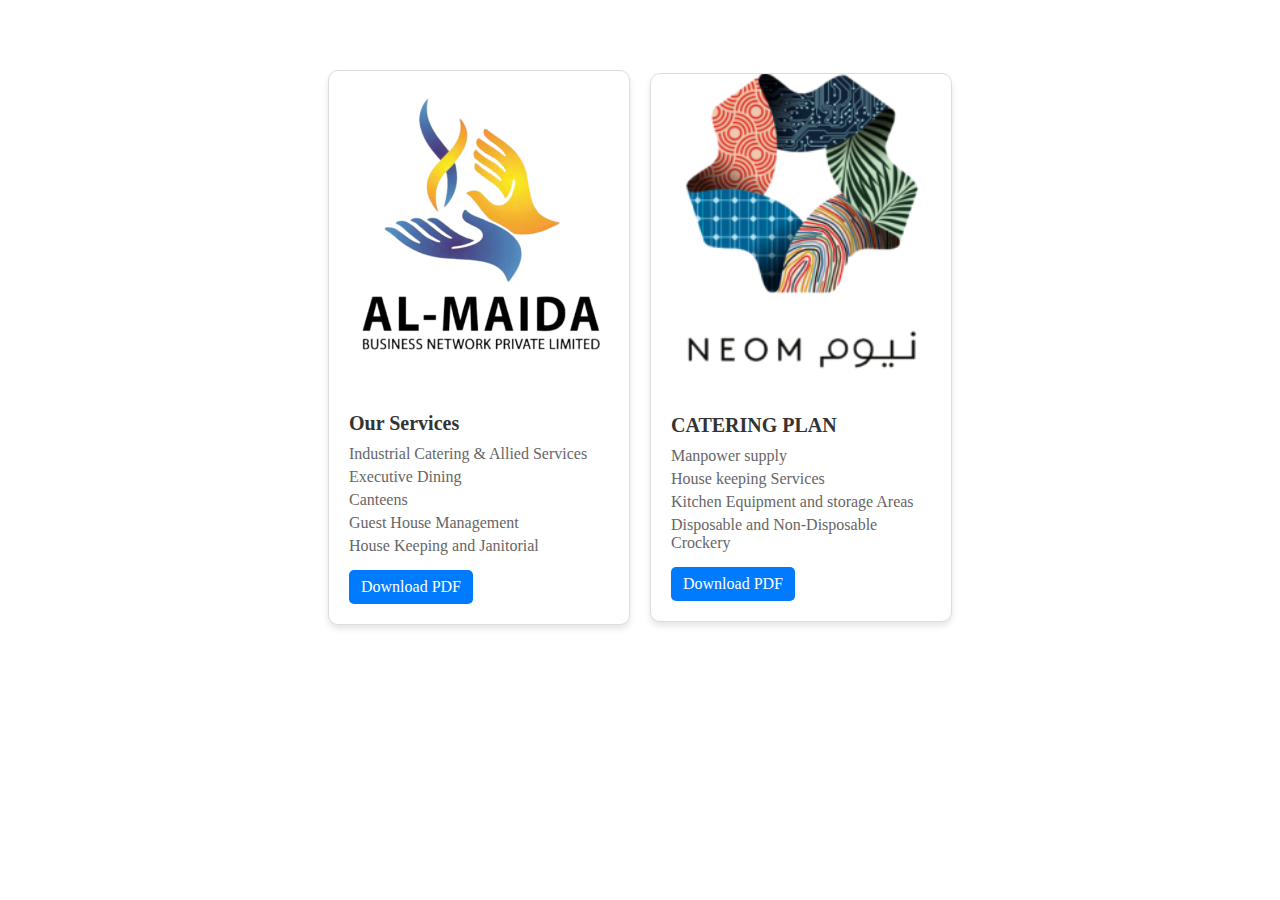
<file: catering.html>
<!DOCTYPE html>
<html lang="en">
<head>
<meta charset="UTF-8">
<meta http-equiv="X-UA-Compatible" content="IE=edge">
<meta name="viewport" content="width=device-width, initial-scale=1.0">
<title>Services</title>
<style>


    .services-container {
        display: flex;
        justify-content: center; /* horizontally center */
        align-items: center; /* vertically center */
        flex-wrap: wrap; /* allow items to wrap */
        margin-top: 50px; /* adjust as needed */
        overflow-x: auto; 
        scroll-snap-type: x mandatory; 
        -webkit-overflow-scrolling: touch; 
        margin-bottom: 20px;
        padding: 20px;
        gap: 20px;
    }
    
    .service-container {
        flex: 0 0 auto; 
        scroll-snap-align: start; 
        border: 1px solid #ddd;
        border-radius: 10px;
        overflow: hidden;
        width: 300px; 
        background-color: #fff; 
        box-shadow: 0 4px 6px rgba(0, 0, 0, 0.1);
        transition: transform 0.3s; 
    }
    
    .service-container:hover {
        transform: translateY(-5px); 
    }
    
    .service-container img {
        width: 100%;
        height: 300px;
        object-fit: cover;
        border-radius: 10px 10px 0 0; 
    }
    
    .service-container div {
        padding: 20px;
    }
    
    .service-container h2 {
        font-size: 20px;
        margin-bottom: 10px;
        color: #333; 
    }
    
    .service-container p {
        margin: 5px 0;
        color: #666; 
    }
    
    .service-container a {
        display: inline-block;
        padding: 8px 12px;
        margin-top: 10px;
        text-decoration: none;
        color: #fff; 
        background-color: #007bff;
        border-radius: 5px; 
        transition: background-color 0.3s;
    }
    
    .service-container a:hover {
        background-color: #0056b3; 
    }
</style>
</head>
<body>

<div class="services-container">
    <div class="service-container">
        <img src="Images2\service1.png" alt="Service 1">
        <div>
            <h2>Our Services</h2>
            <p>Industrial Catering & Allied Services</p>
            <p>Executive Dining</p>
            <p>Canteens</p>
            <p>Guest House Management</p>
            <p>House Keeping and Janitorial</p>
            <a href="service1.pdf" download>Download PDF</a>
        </div>
    </div>

    <div class="service-container">
        <img src="Images2\service2.png" alt="Service 2">
        <div>
            <h2>CATERING PLAN</h2>
            <p>Manpower supply</p>
            <p>House keeping Services</p>
            <p>Kitchen Equipment and storage Areas</p>
            <p>Disposable and Non-Disposable Crockery</p>
            <a href="service2.pdf" download>Download PDF</a>
        </div>
    </div>
</div>

</body>
</html>
</file>
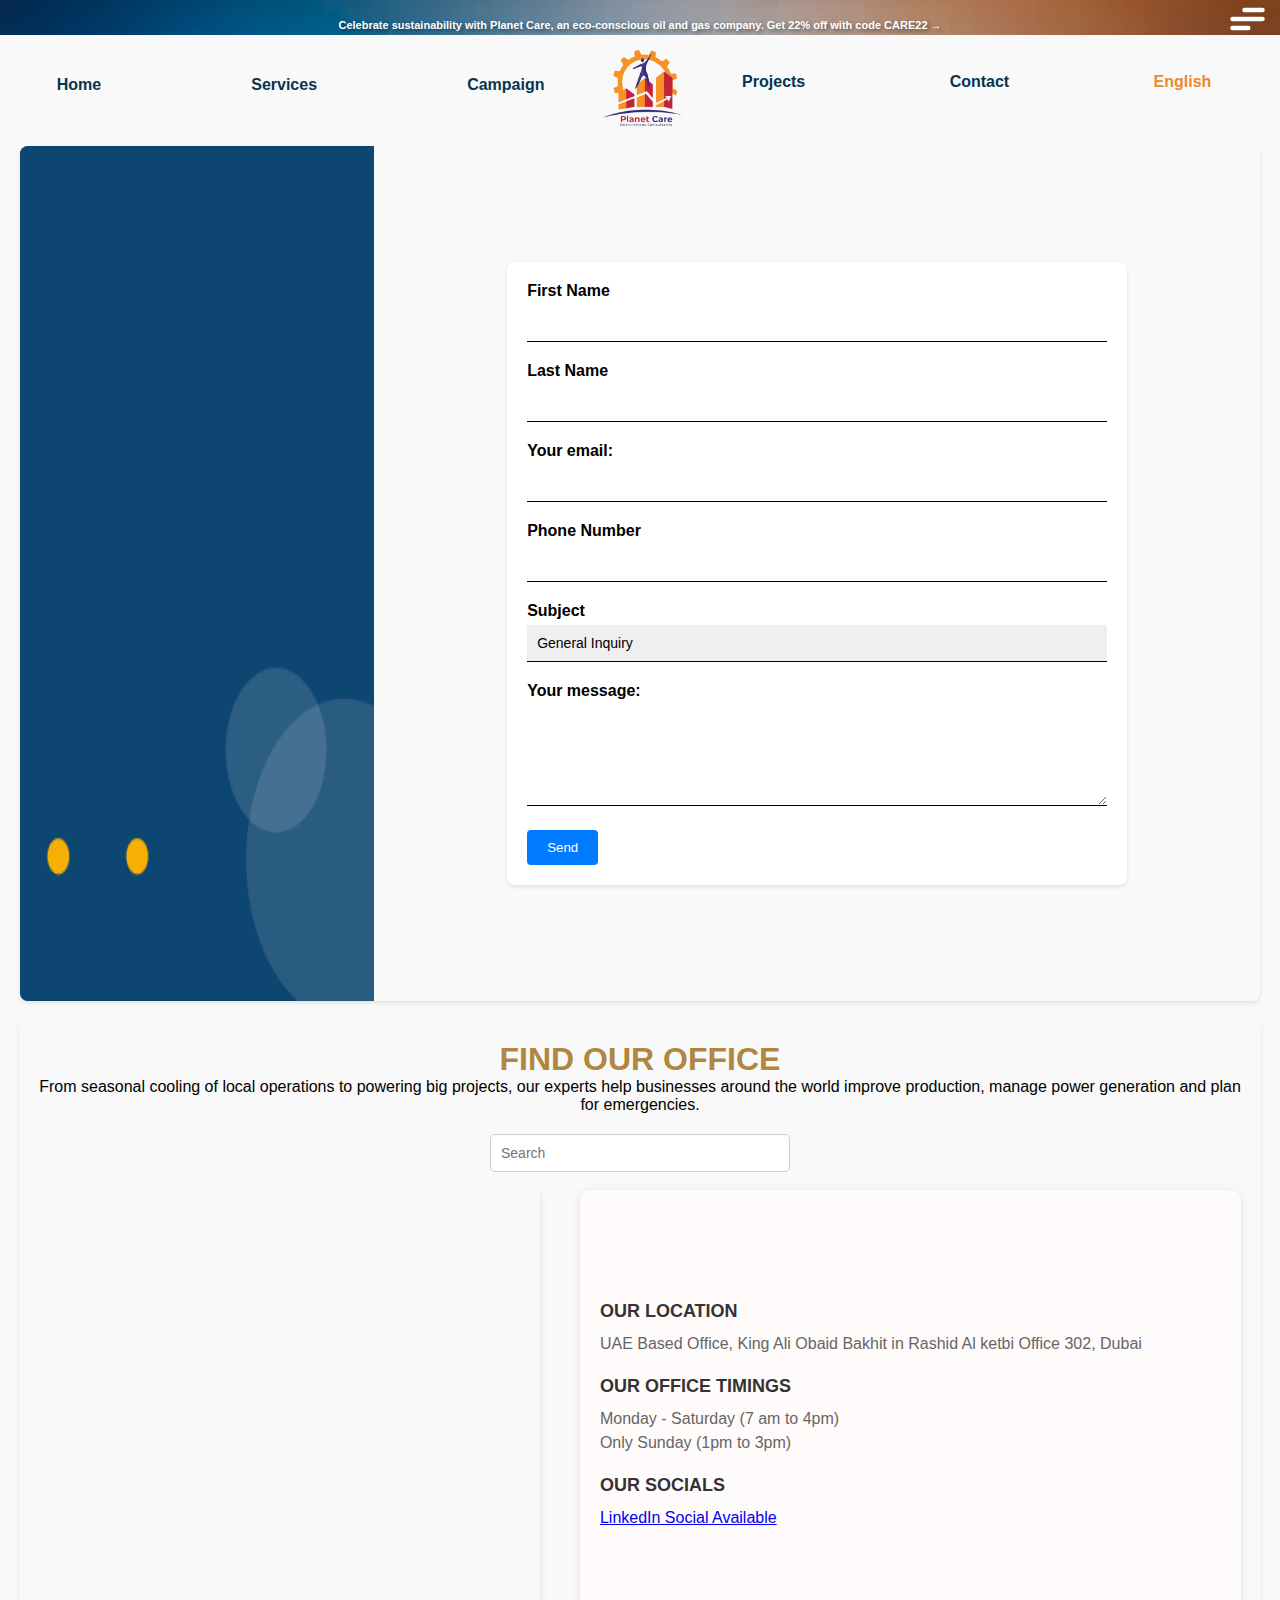
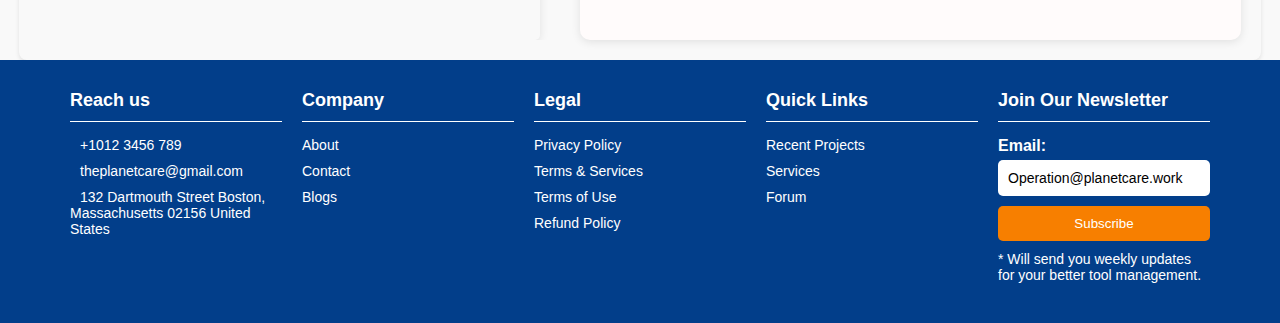
<file: Contact.html>
<!DOCTYPE html>
<html lang="en">
<head>
    <meta charset="UTF-8">
    <meta name="viewport" content="width=device-width, initial-scale=1.0">
    <title>Planet Care</title>
    <link rel="stylesheet" href="extend.css">
    <link rel="stylesheet" href="contact.css">

</head>


<style>
    body {
        font-family: Arial, sans-serif;
        background-color: #f9f9f9;
        margin: 0;
        padding: 0;
    }

    .container {
        display: flex;
        height: 95vh;
        margin: 20px;
        border-radius: 8px;
        overflow: hidden;
        box-shadow: 0 2px 4px rgba(0, 0, 0, 0.1);
    }

    .left-container {
        background-color: #5487ae;
        flex: 0.4;
    }

    .left-container img {
        width: 100%;
        height: 100%;
    }

    .right-container {
        flex: 1;
        display: flex;
        justify-content: center;
        align-items: center;
        background-color: #f9f9f9;
    }

    .contact-form {
        width: 70%;
        padding: 20px;
        background-color: #ffffff;
        border-radius: 8px;
        box-shadow: 0 2px 4px rgba(0, 0, 0, 0.1);
    }

    .form-group {
        margin-bottom: 20px;
    }

    label {
        font-weight: bold;
        display: block;
        margin-bottom: 5px;
    }

    input[type="text"],
    input[type="email"],
    input[type="tel"],
    select,
    textarea {
        width: 100%;
        padding: 10px;
        border: none;
        border-bottom: 1px solid black;
        font-size: 14px;
    }

    select {
        appearance: none;
    }

    .message-box {
        resize: vertical;
    }

    .submit-button {
        background-color: #007bff;
        color: #ffffff;
        border: none;
        border-radius: 4px;
        padding: 10px 20px;
        cursor: pointer;
    }

    .submit-button:hover {
        background-color: #013964;
    }
</style>

</head>
<body>

    <style>
 
        .container-2 {
            max-width:97%;
            margin: 0 auto;
            padding: 20px;
            border-radius: 8px;
            overflow: hidden;
            box-shadow: 0 2px 4px rgba(0, 0, 0, 0.1);
        }

        .container-2 h1{
            color: #b18641;
        }

        h1 {
            text-align: center;
            color: #333;
        }
        .map-info-container {
            display: flex;
            justify-content: space-between;
            align-items: stretch;
            gap: 20px;
        }
        .map-container {
            flex: 1;
            position: relative;
            height: 450px;
            border-radius: 10px;
            overflow: hidden;

        }
        .map-container iframe {
            width: 100%;
            height: 100%;
            border: 0;
            border-radius: 5px;
            box-shadow: 0 2px 10px rgba(0,0,0,0.1);
        }
        .info-box {
            width: 55%;
            background: #fffbfb;
            padding: 20px;
            border-radius: 10px;
            box-shadow: 0 2px 10px rgba(0,0,0,0.1);
            display: flex;
            flex-direction: column;
            justify-content: center;
        }
        
        .info-box h3 {
            margin-top: 0;
            font-size: 18px;
            font-weight: bold;
            color: #333;
            text-transform: uppercase;
            margin-bottom: 10px;
        }
        
        .info-box p {
            margin: 0;
            font-size: 16px;
            color: #666;
            line-height: 1.5;
        }
        
        .info-box p:not(:last-child) {
            margin-bottom: 20px;
        }
        
        .info-box p:last-child {
            color: #007bff;
        }

        .search-container {
            display: flex;
            justify-content: center;
            margin-top: 20px;
        }
        .search-container input {
            width: 300px;
            padding: 10px;
            border: 1px solid #ccc;
            border-radius: 5px;
        }
    </style>

    <div class="banner">
        <img src="Images/Rectangle 397.png" alt="Banner Image">
        <div class="banner-text">
            Celebrate sustainability with Planet Care, an eco-conscious oil and gas company. Get 22% off with code CARE22 →
        </div>
    </div>

    <nav>
        <div class="navbar-left">
            <ul class="nav-links">
                <li><a href="index.html">Home</a></li>
                <li><a href="Services.html">Services</a></li>
                <li><a href="Campaign.html">Campaign</a></li>
            </ul>
        </div>
        <div class="logo">
            <img src="Images/Logo.png" alt="Logo image">
        </div>
        <div class="navbar-right">
            <ul class="nav-links">
                <li><a href="Projects.html">Projects</a></li>
                <li><a href="Contact.html">Contact</a></li>
                <li class="english"><a href="#">English</a></li>
            </ul>
        </div>
    </nav>

    <label class="hamburger">
        <input type="checkbox">
        <svg viewBox="0 0 32 32">
            <path class="line line-top-bottom" d="M27 10 13 10C10.8 10 9 8.2 9 6 9 3.5 10.8 2 13 2 15.2 2 17 3.8 17 6L17 26C17 28.2 18.8 30 21 30 23.2 30 25 28.2 25 26 25 23.8 23.2 22 21 22L7 22"></path>
            <path class="line" d="M7 16 27 16"></path>
        </svg>
        <nav class="menu">
            <ul>
                <li><a href="#">Home</a></li>
                <li><a href="#">Services</a></li>
                <li><a href="#">Campaign</a></li>
                <li><a href="#">Projects</a></li>
                <li><a href="#">Contact</a></li>
                <li><a href="#">English</a></li>
            </ul>
        </nav>
    </label>  

<div class="container">
    <div class="left-container">
        <img src="Images/contact-banner.png" alt="banner-post">
    </div>
    
    <div class="right-container">
        <div class="contact-form">
            <form action="https://formspree.io/f/xeqybarb" method="POST">
                <div class="form-group">
                    <label for="first-name">First Name</label>
                    <input type="text" id="first-name" name="first_name" required>
                </div>
                <div class="form-group">
                    <label for="last-name">Last Name</label>
                    <input type="text" id="last-name" name="last_name" required>
                </div>
                <div class="form-group">
                    <label for="email">Your email:</label>
                    <input type="email" id="email" name="email" required>
                </div>
                <div class="form-group">
                    <label for="phone">Phone Number</label>
                    <input type="tel" id="phone" name="phone" required>
                </div>
                <div class="form-group">
                    <label for="subject">Subject</label>
                    <select id="subject" name="subject">
                        <option value="General Inquiry">General Inquiry</option>
                        <option value="Support">Support</option>
                        <option value="Feedback">Feedback</option>
                    </select>
                </div>
                <div class="form-group">
                    <label for="message">Your message:</label>
                    <textarea id="message" name="message" class="message-box" rows="5"></textarea>
                </div>
                <button type="submit" class="submit-button">Send</button>
            </form>
        </div>
    </div>
</div>
</div>
</div>

<div class="container-2">
    <h1>FIND OUR OFFICE</h1>
    <p style="text-align: center;">From seasonal cooling of local operations to powering big projects, our experts help businesses around the world improve production, manage power generation and plan for emergencies.</p>
    <div class="search-container">
        <input type="text" placeholder="Search">
    </div>
    <br>
    <div class="map-info-container">
        <div class="map-container">
            <iframe src="https://www.google.com/maps/embed?pb=!1m18!1m12!1m3!1d3609.313235755858!2d55.31685331500699!3d25.27686298387085!2m3!1f0!2f0!3f0!3m2!1i1024!2i768!4f13.1!3m3!1m2!1s0x3e5f595faeee3e95%3A0x3ca8ff5267602d2!2sKing%20Ali%20Obaid%20Bakhit%20in%20Rashid%20Al%20ketbi!5e0!3m2!1sen!2sae!4v1653893736807!5m2!1sen!2sae" allowfullscreen="" loading="lazy"></iframe>
        </div>
    <div class="info-box">
        <h3>OUR LOCATION</h3>
        <p>UAE Based Office, King Ali Obaid Bakhit in Rashid Al ketbi Office 302, Dubai</p>
        <h3>OUR OFFICE TIMINGS</h3>
        <p>Monday - Saturday (7 am to 4pm)<br>Only Sunday (1pm to 3pm)</p>
       <h3>OUR SOCIALS</h3>
      <p> <a href="https://www.linkedin.com/company/planet-care/?originalSubdomain=ae">LinkedIn Social Available </a> </p>
   </div>
    </div>
</div>

</section>

      <!-- Footer -->
      <footer>
        <div class="footer-container">
            <div class="footer-section">
                <h3>Reach us</h3>
                <p><i class="fas fa-phone"></i> +1012 3456 789</p>
                <p><i class="fas fa-envelope"></i> theplanetcare@gmail.com</p>
                <p><i class="fas fa-map-marker-alt"></i> 132 Dartmouth Street Boston, Massachusetts 02156 United States</p>
            </div>
            <div class="footer-section">
                <h3>Company</h3>
                <p>About</p>
                <p>Contact</p>
                <p>Blogs</p>
            </div>
            <div class="footer-section">
                <h3>Legal</h3>
                <p>Privacy Policy</p>
                <p>Terms & Services</p>
                <p>Terms of Use</p>
                <p>Refund Policy</p>
            </div>
            <div class="footer-section">
                <h3>Quick Links</h3>
                <p>Recent Projects</p>
                <p>Services</p>
                <p>Forum</p>
            </div>
            
            <div class="footer-section newsletter">
                <h3>Join Our Newsletter</h3>
                <form action="https://formspree.io/f/xkndljpg" method="POST">
                    <label for="email">Email:</label>
                    <input type="email" id="email" name="email" value="Operation@planetcare.work" required>
                    <button type="submit">Subscribe</button>
                </form>
                <p>* Will send you weekly updates for your better tool management.</p>
            </div>
            
            
            
        </div>
    </footer>



</body>
</html>
</file>
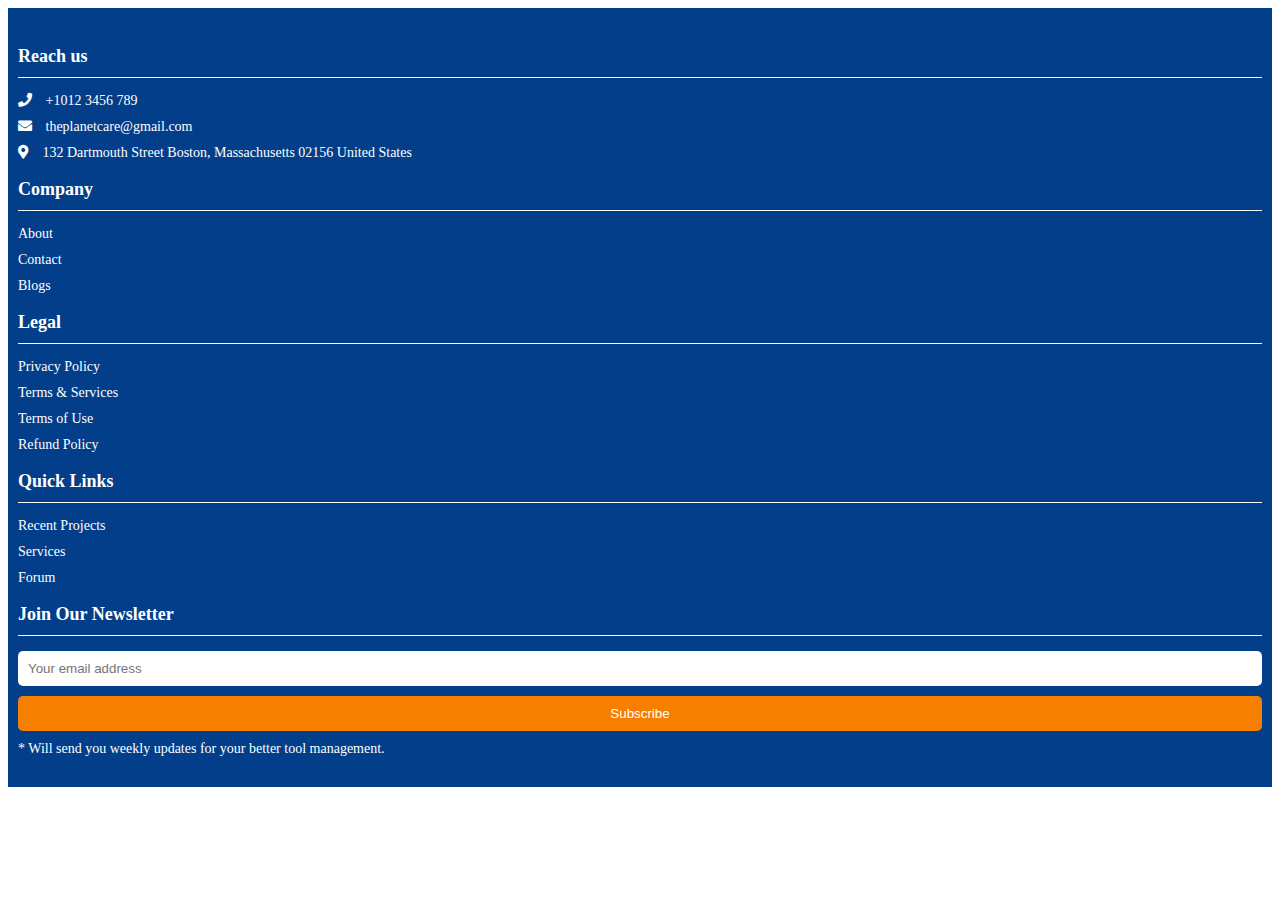
<file: footer.html>
<!DOCTYPE html>
<html lang="en">
<head>
    <meta charset="UTF-8">
    <meta name="viewport" content="width=device-width, initial-scale=1.0">
    <title>Planet care</title>
    <link rel="stylesheet" href="https://cdnjs.cloudflare.com/ajax/libs/font-awesome/5.15.3/css/all.min.css">
    <link rel="stylesheet" href="extend.css">
</head>
<body>

    <style>
        
        
    </style>

        <!-- Footer -->
        <footer>
            <div class="container">
                <div class="footer-section">
                    <h3>Reach us</h3>
                    <p><i class="fas fa-phone"></i> +1012 3456 789</p>
                    <p><i class="fas fa-envelope"></i> theplanetcare@gmail.com</p>
                    <p><i class="fas fa-map-marker-alt"></i> 132 Dartmouth Street Boston, Massachusetts 02156 United States</p>
                </div>
                <div class="footer-section">
                    <h3>Company</h3>
                    <p>About</p>
                    <p>Contact</p>
                    <p>Blogs</p>
                </div>
                <div class="footer-section">
                    <h3>Legal</h3>
                    <p>Privacy Policy</p>
                    <p>Terms & Services</p>
                    <p>Terms of Use</p>
                    <p>Refund Policy</p>
                </div>
                <div class="footer-section">
                    <h3>Quick Links</h3>
                    <p>Recent Projects</p>
                    <p>Services</p>
                    <p>Forum</p>
                </div>
                <div class="footer-section newsletter">
                    <h3>Join Our Newsletter</h3>
                    <form>
                        <input type="email" placeholder="Your email address" required>
                        <button type="submit">Subscribe</button>
                    </form>
                    <p>* Will send you weekly updates for your better tool management.</p>
                </div>
            </div>
        </footer>
    </body>
    </html>
    
</body>
</html>
</file>
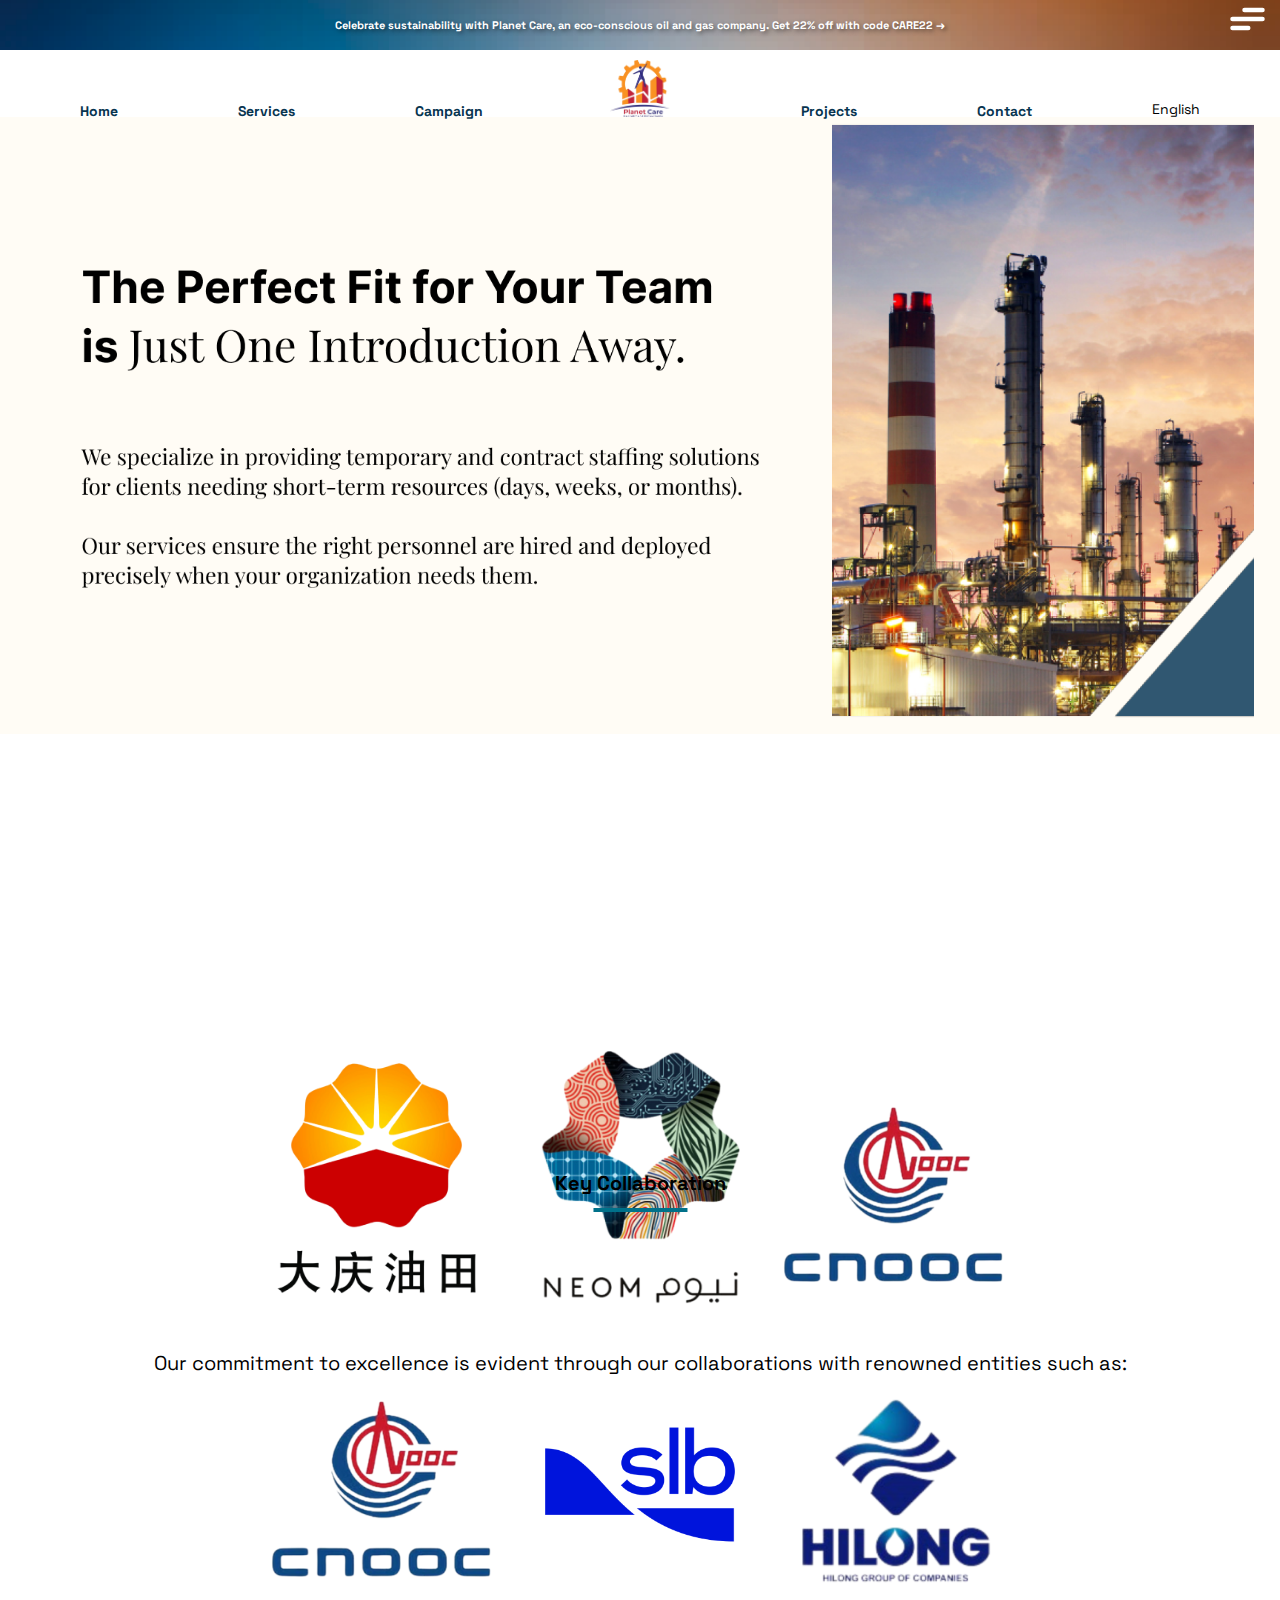
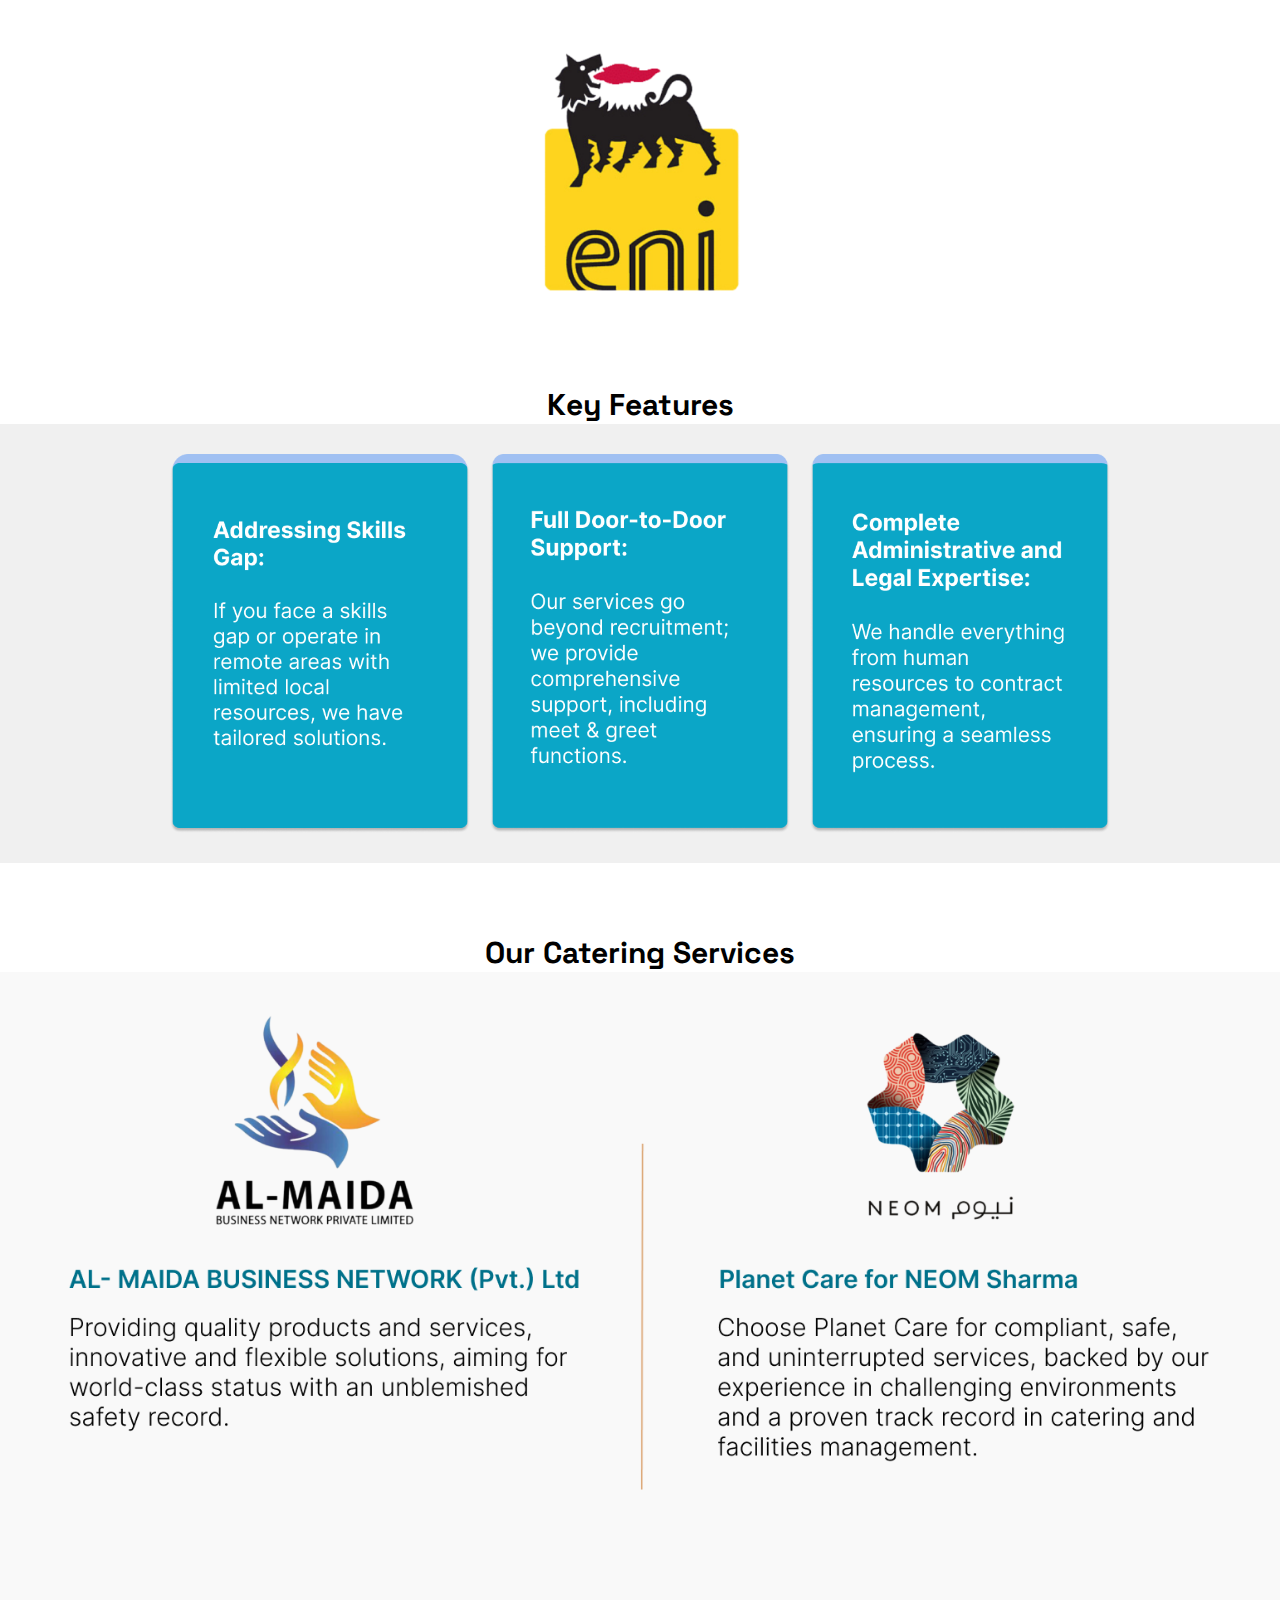
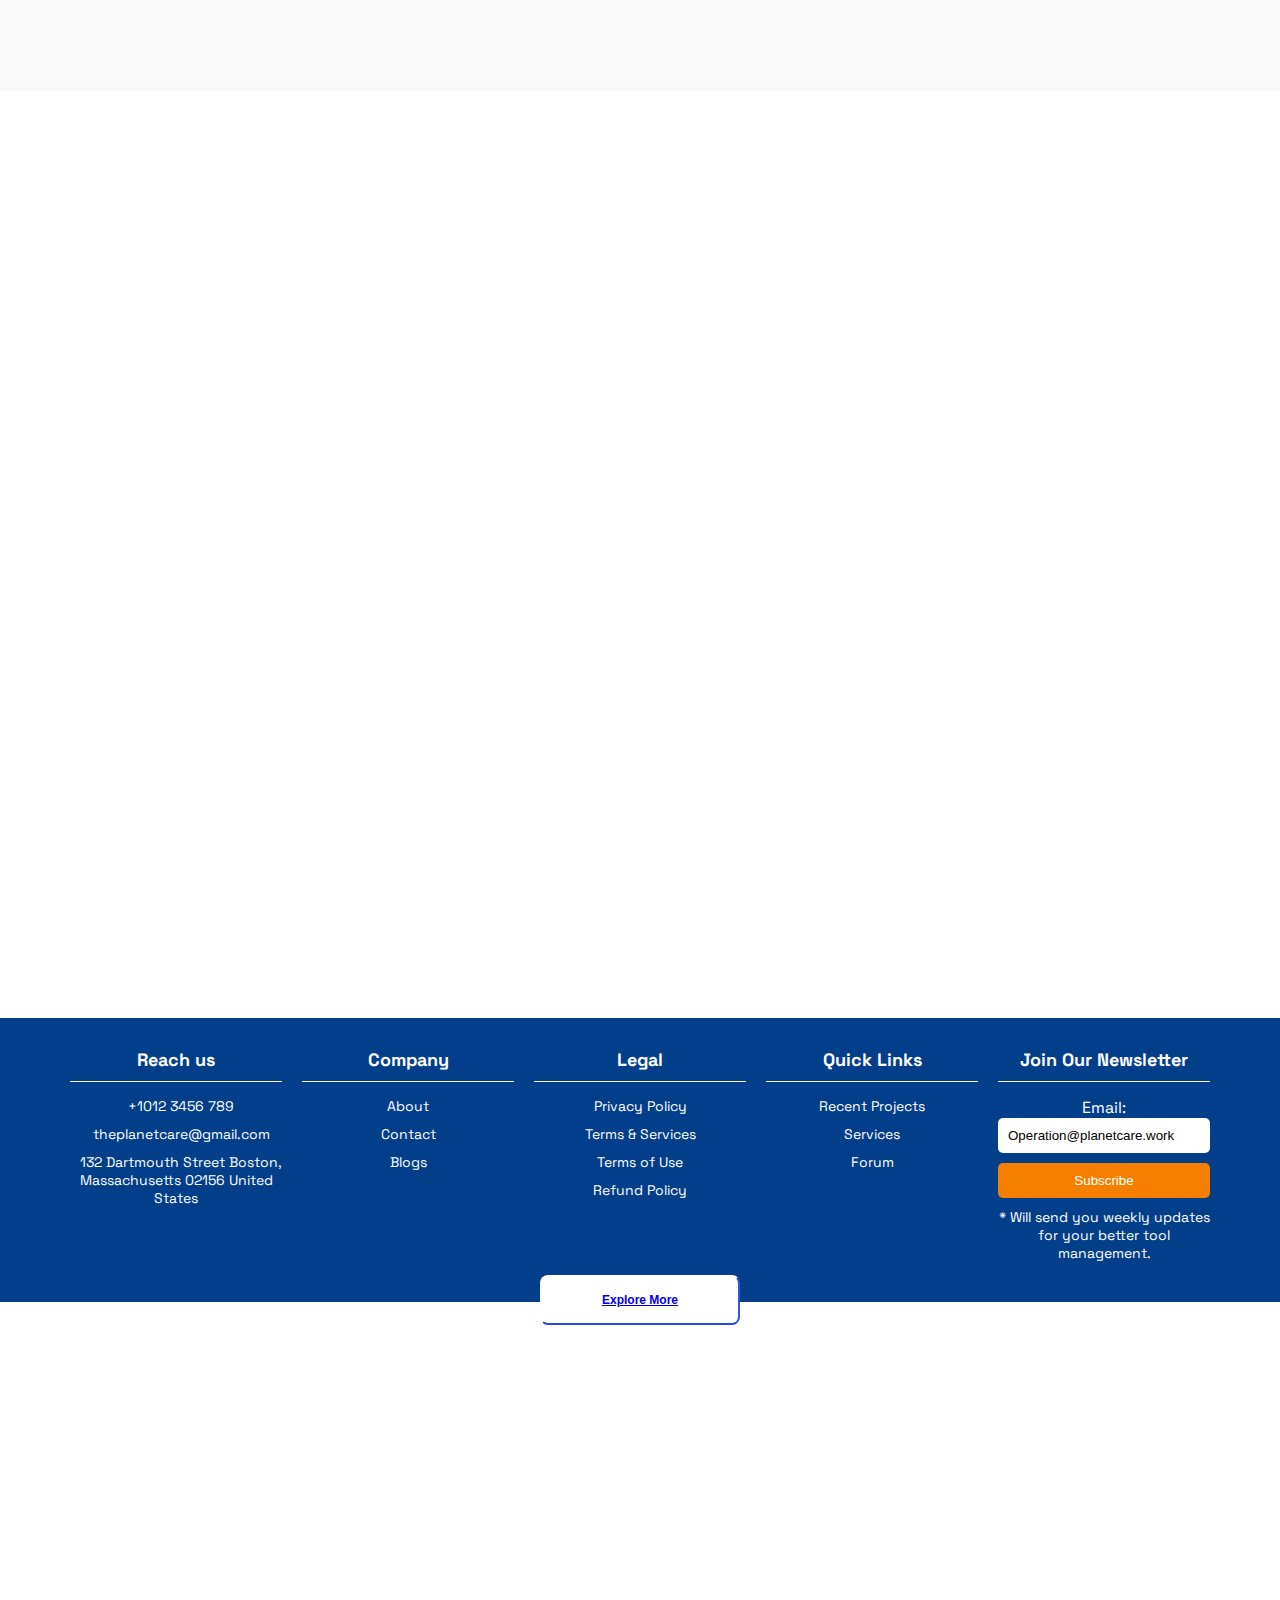
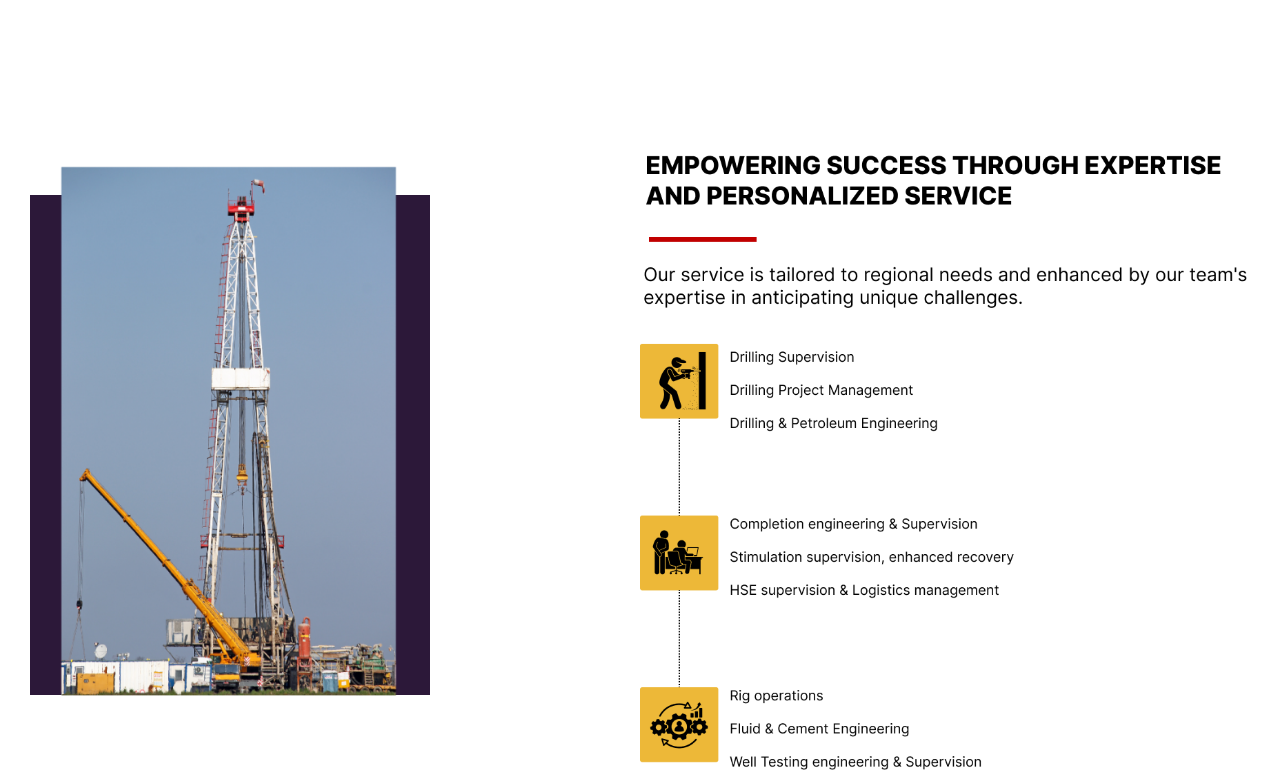
<file: Services.html>
<!DOCTYPE html>
<html lang="en">
<head>
    <meta charset="UTF-8">
    <meta name="viewport" content="width=device-width, initial-scale=1.0">
    <title>Document</title>
    <link rel="stylesheet" href="Services.css">
    <link rel="stylesheet" href="extend.css">
</head>
<body>
    <style>
        /* Language style */

        .nav-links li:not(.language) a {
            color: #07344f;
        }
        
        .nav-links .language a {
            color: rgb(235, 136, 49); 
        }
        
        
        .nav-links li:not(.language) a:hover {
            color: rgb(235, 136, 49);
        }
        
        .language {
          position: relative;
          display: inline-block;
          cursor: pointer;
        }
        
        .language ul {
          display: none;
          position: absolute;
          top: 0%;
          left: 10%; 
          transform: translateX(-50%);
          padding: 0;
          margin: 0;
          list-style: none;
        }
        
        .language:hover ul {
          display: block;
        }
        
        .language ul li {
          padding: 2px;
        }
        
        .language ul li a {
          text-decoration: none;
          color: #333;
        }



    </style>
    <div class="banner">
        <img src="Images/Rectangle 397.png" alt="Banner Image">
        <div class="banner-text">
            Celebrate sustainability with Planet Care, an eco-conscious oil and gas company. Get 22% off with code CARE22 →
        </div>
    </div>

    <nav>
        <div class="navbar-left">
            <ul class="nav-links">
                <li><a href="index.html">Home</a></li>
                <li><a href="Services.html">Services</a></li>
                <li><a href="Campaign.html">Campaign</a></li>
            </ul>
        </div>
        <div class="logo">
            <img src="Images/Logo.png" alt="Logo image">
        </div>
        <div class="navbar-right">
            <ul class="nav-links">
                <li><a href="Projects.html">Projects</a></li>
                <li><a href="Contact.html">Contact</a></li>
                <li class="language">English
                    <ul>
                        <li><a href="#">Arabic</a></li>
                        <li><a href="#">Chinese</a></li>
                    </ul>
                </li> 
            </ul>
        </div>
    </nav>

    <label class="hamburger">
        <input type="checkbox">
        <svg viewBox="0 0 32 32">
            <path class="line line-top-bottom" d="M27 10 13 10C10.8 10 9 8.2 9 6 9 3.5 10.8 2 13 2 15.2 2 17 3.8 17 6L17 26C17 28.2 18.8 30 21 30 23.2 30 25 28.2 25 26 25 23.8 23.2 22 21 22L7 22"></path>
            <path class="line" d="M7 16 27 16"></path>
        </svg>
        <nav class="menu">
            <ul>
                <li><a href="#">Home</a></li>
                <li><a href="#">Services</a></li>
                <li><a href="#">Campaign</a></li>
                <li><a href="#">Projects</a></li>
                <li><a href="#">Contact</a></li>
                <li><a href="#">English</a></li>
            </ul>
        </nav>
    </label>  


<section class="service">
    <div class="services">
        <img src="Images/services.png" width="100%" alt=""> 
        <img src="Images/cic (14) 1.png" class="image" width="33%" alt="">
    </div>
</section>

<section class="key">
    <h2 class="collaboration">Key Collaboration</h2>
    <p class="paragraph">Our commitment to excellence is evident through our collaborations with renowned entities such as:</p>

    <div class="keys">
        <img src="Images/cic (16) 1.png" width="100%" alt="">
        <img src="Images/cic (18) 1.png" width="100%" alt="">
        <img src="Images/cic (19) 1.png" width="100%" alt="">
    </div>
    
    
    <div class="keys1">
        <img src="Images/cic (19) 1.png" width="100%" alt="">
        <img src="Images/image 5.png" width="100%" alt="">
        <img src="Images/cic (20) 1.png" width="100%" alt="">
    </div>

    <img src="Images/cic (21) 1.png" width="100%" class="keys2" alt="">
</section>

<div class="heading1">
    <h2 class="features">Key Features</h2>
    </div>

<section class="cards">
    <img src="Images/Group 1000001796.png" class="card1" alt="">
    <img src="Images/Group 1000001804 (1).png" class="card2" alt="">
    <img src="Images/Group 1000001797.png" class="card3" alt="">
</section>

<h2 class="caterings">Our Catering Services</h2>
<section class="catering">
    <img src="Images/Group 1000001806 (2).png" width="100%" alt="">
    <button class="btn"><a href="Projects.html">Explore More</a></button>
</section>

<div class="image1"></div>

<div class="success">
    <div>
        <img src="Images/Group 1000001807 (1).png" class="image2" alt="">
    </div>
<div>
    <img src="Images/cic (27) 1.png" class="image3" alt="">
</div>
</div>
<div>
    <img src="Images2/Group 1000001807 (2).png" class="image4" alt="">
</div>



      <!-- Footer -->
      <footer>
        <div class="footer-container">
            <div class="footer-section">
                <h3>Reach us</h3>
                <p><i class="fas fa-phone"></i> +1012 3456 789</p>
                <p><i class="fas fa-envelope"></i> theplanetcare@gmail.com</p>
                <p><i class="fas fa-map-marker-alt"></i> 132 Dartmouth Street Boston, Massachusetts 02156 United States</p>
            </div>
            <div class="footer-section">
                <h3>Company</h3>
                <p>About</p>
                <p>Contact</p>
                <p>Blogs</p>
            </div>
            <div class="footer-section">
                <h3>Legal</h3>
                <p>Privacy Policy</p>
                <p>Terms & Services</p>
                <p>Terms of Use</p>
                <p>Refund Policy</p>
            </div>
            <div class="footer-section">
                <h3>Quick Links</h3>
                <p>Recent Projects</p>
                <p>Services</p>
                <p>Forum</p>
            </div>
            <div class="footer-section newsletter">
                <h3>Join Our Newsletter</h3>
                <form action="https://formspree.io/f/xkndljpg" method="POST">
                    <label for="email">Email:</label>
                    <input type="email" id="email" name="email" value="Operation@planetcare.work" required>
                    <button type="submit">Subscribe</button>
                </form>
                <p>* Will send you weekly updates for your better tool management.</p>
            </div>
        </div>
    </footer>

</body>
</html>
</file>
<file: extend.css>
footer {
    background-color: #023e8a;
    color: white;
    padding: 20px 0;
    width: 100%;
}

.footer-container {
    display: flex;
    justify-content: space-around;
    max-width: 1200px;
    margin: 0 auto;
    padding: 0 20px;
}

.footer-section {
    flex: 1 1 200px;
    margin: 10px;
    min-width: 180px;
}

.footer-section h3 {
    margin-bottom: 15px;
    font-size: 18px;
    border-bottom: 1px solid white;
    padding-bottom: 10px;
}

.footer-section p {
    margin: 10px 0;
    font-size: 14px;
}

.footer-section i {
    margin-right: 10px;
}

.newsletter form {
    display: flex;
    flex-direction: column;
}

.newsletter input[type="email"] {
    padding: 10px;
    border: none;
    margin-bottom: 10px;
    border-radius: 5px;
}

.newsletter button {
    padding: 10px;
    border: none;
    background-color: #f77f00;
    color: white;
    border-radius: 5px;
    cursor: pointer;
}

.newsletter button:hover {
    background-color: #e63946;
}
</file>
<file: contact.css>
*{
    margin: 0;
    padding: 0;
    box-sizing: border-box;
}

body {
    font-family: "Space Grotesk", sans-serif;
}

.banner {
    width: 100%;
    height: 35px;
    overflow: hidden;
    position: relative;
}

.banner img {
    width: 100%;
    height: 100%;
    display: block;
    object-fit: cover;
}

.banner-text {
    position: absolute;
    top: 70%;
    left: 50%;
    transform: translate(-50%, -50%);
    color: white;
    font-size: 11px;
    font-weight: bold;
    text-shadow: 2px 2px 4px rgba(0, 0, 0, 0.5);
}

.navbar-right, .navbar-left {
    padding: 10px 20px;
    display: flex;
    position: absolute;
    top: -1%;
}

.navbar-left {
    left: -3%;
}

.navbar-right {
    right: 32%;
}

.nav-links {
    list-style: none;
    display: flex;
}

.nav-links li {
    margin: 40%;
}

.nav-links li a::after {
    content: '';
    position: absolute; 
    bottom: -3px; 
    left: 0; 
    width: 0; 
    height: 2px; 
    background-color: #07344f; 
    transition: width 0.3s;
    border-radius: 5px;
}

.nav-links li a:hover::after {
    width: 100%; 
}

.nav-links li.logo {
    margin-left: auto;
    margin-right: auto;
}

.nav-links li.logo + li {
    margin-right: 20px;
}

.nav-links li a {
    color: black;
    text-decoration: none;
    font-size: medium;
    font-weight: bold;
    position: relative; 
}

.nav-links li:not(.english) a {
    color: #07344f;
}

.nav-links .english a {
    color: rgb(235, 136, 49); 
}


.nav-links li:not(.english) a:hover {
    color: rgb(235, 136, 49);
}

.logo img {
  margin-top: 15px;
  width: 80px;
  height: auto;
  position: relative;
  left: 47%;
  display: flex; 
  justify-content: center; 
  align-items: center; 
}

.hamburger {
    position: absolute;
    top: -5px; 
    right: 10px;
    cursor: pointer;
    z-index: 2;
}
  
.hamburger input {
    display: none;
}
  
.hamburger svg {
    height: 3em;
    transition: transform 600ms cubic-bezier(0.4, 0, 0.2, 1);
    position: fixed; /* Fixed position to stay on the screen */
    top: -5px;
    right: 10px; /* Align to the top-right corner of the screen */
    z-index: 2;
}
  
.line {
    fill: none;
    stroke: white;
    stroke-linecap: round;
    stroke-linejoin: round;
    stroke-width: 3;
    transition: stroke-dasharray 600ms cubic-bezier(0.4, 0, 0.2, 1), stroke-dashoffset 600ms cubic-bezier(0.4, 0, 0.2, 1);
}
  
.line-top-bottom {
    stroke-dasharray: 12 63;
}
  
.hamburger input:checked + svg {
    transform: rotate(-45deg);
}
  
.hamburger input:checked + svg .line-top-bottom {
    stroke-dasharray: 20 300;
    stroke-dashoffset: -32.42;
}

.menu {
    position: fixed;
    top: 0;
    right: -100%;
    width: 100%;
    height: 100%;
    background-color: rgba(0, 0, 0, 0.9);
    display: flex;
    flex-direction: column;
    justify-content: center; 
    align-items: center;
    z-index: 1;
    transition: right 0.5s ease-in-out;
}
  
.menu ul {
    list-style: none;
    padding: 0;
    margin: 0;
    text-align: center; 
}
  
.menu li {
    margin: 20px 0;
}
  
.menu a {
    color: white;
    text-decoration: none;
    font-size: 1.5em;
}
  
.hamburger input:checked ~ .menu {
    right: 0;
}

.office-container {
    display: flex;
    justify-content: space-between;
    align-items: flex-start;
    padding: 20px;
    background-color: #f9f9f9;
}

/* Left container (map) */
.map-container {
    flex: 1;
    padding-right: 20px;
}

/* Right container (office details) */
.details-container {
    flex: 1;
}

/* Office details styles */
.office-details {
    font-family: Arial, sans-serif;
    font-size: 16px;
    line-height: 1.5;
    margin-bottom: 20px; 
}

/* Social links styles */
.social-links {
    margin-top: 20px;
}

/* Language */
.language {
    position: relative;
    display: inline-block;
    cursor: pointer;
  }
  
  .language ul {
    display: none;
    position: absolute;
    top: 100%;
    left: 10%; 
    transform: translateX(-50%);
    background-color: #fff;
    padding: 0;
    margin: 0;
    list-style: none;
  }
  
  .language:hover ul {
    display: block;
  }
  
  .language ul li {
    padding: 5px;
  }
  
  .language ul li a {
    text-decoration: none;
    color: #333;
  }

  footer {
    background-color: #023e8a;
    color: white;
    padding: 20px 0;
    width: 100%;
}

.footer-container {
    display: flex;
    justify-content: space-around;
    max-width: 1200px;
    margin: 0 auto;
    padding: 0 20px;
}

.footer-section {
    flex: 1 1 200px;
    margin: 10px;
    min-width: 180px;
}

.footer-section h3 {
    margin-bottom: 15px;
    font-size: 18px;
    border-bottom: 1px solid white;
    padding-bottom: 10px;
}

.footer-section p {
    margin: 10px 0;
    font-size: 14px;
}

.footer-section i {
    margin-right: 10px;
}

.newsletter form {
    display: flex;
    flex-direction: column;
}

.newsletter input[type="email"] {
    padding: 10px;
    border: none;
    margin-bottom: 10px;
    border-radius: 5px;
}

.newsletter button {
    padding: 10px;
    border: none;
    background-color: #f77f00;
    color: white;
    border-radius: 5px;
    cursor: pointer;
}

.newsletter button:hover {
    background-color: #e63946;
}
</file>
<file: Services.css>
@import url('https://fonts.googleapis.com/css2?family=Alfa+Slab+One&family=DM+Serif+Display:ital@1&family=Kanit:wght@300;400&family=Libre+Baskerville:ital,wght@0,400;0,700;1,400&family=Montagu+Slab:opsz,wght@16..144,500&family=Pixelify+Sans:wght@700&family=Space+Grotesk:wght@300..700&family=Teachers:ital,wght@0,400..800;1,400..800&display=swap');
@import url('https://fonts.googleapis.com/css2?family=Alfa+Slab+One&family=DM+Serif+Display:ital@1&family=Inter:wght@100..900&family=Kanit:wght@300;400&family=Libre+Baskerville:ital,wght@0,400;0,700;1,400&family=Montagu+Slab:opsz,wght@16..144,500&family=Pixelify+Sans:wght@700&family=Space+Grotesk:wght@300..700&family=Teachers:ital,wght@0,400..800;1,400..800&display=swap');
*{
    margin: 0;
    padding: 0;
    box-sizing: border-box;
}

body {
    font-family: "Space Grotesk", sans-serif;
}

.banner {
    width: 100%;
    height: 35px;
    overflow: hidden;
    position: relative;
}

.banner img {
    width: 100%;
    height: 100%;
    display: block;
    object-fit: cover;
}

.banner-text {
    position: absolute;
    top: 50%; /* Center the text vertically */
    left: 50%;
    transform: translate(-50%, -50%); /* Center the text horizontally and vertically */
    white-space: nowrap; /* Prevent the text from breaking into multiple lines */
    color: white;
    font-size: 11px;
    font-weight: bold;
    text-shadow: 2px 2px 4px rgba(0, 0, 0, 0.5);
}

.navbar-right, .navbar-left {
    padding: 10px 20px;
    display: flex;
    position: absolute;
    top: 10%;
    align-items: center;
}

.navbar-left {
    left: 0;
    justify-content: flex-start; /* Ensure items align to the left */
}

.navbar-right {
    right: 0;
    justify-content: flex-end; /* Ensure items align to the right */
}

.nav-links {
    list-style: none;
    display: flex;
    padding: 0;
    margin: 0;
}

.nav-links li {
    margin: 0 60px; /* Add spacing between items */
}

.nav-links li a::after {
    content: '';
    position: absolute; 
    bottom: -3px; 
    left: 0; 
    width: 0; 
    height: 2px; 
    background-color: #07344f; 
    transition: width 0.3s;
    border-radius: 5px;
}

.nav-links li a:hover::after {
    width: 100%; 
}

.nav-links li.logo {
    margin-left: auto;
    margin-right: auto;
}

.nav-links li.logo + li {
    margin-right: 20px;
}

.nav-links li a {
    color: black;
    text-decoration: none;
    font-size: medium;
    font-weight: bold;
    position: relative; 
}

.nav-links li:not(.english) a {
    color: #07344f;
}

.nav-links .english a {
    color: rgb(235, 136, 49); 
}

.nav-links li:not(.english) a:hover {
    color: rgb(235, 136, 49);
}

.logo img {
  margin-top: 10px;
  width: 60px;
  height: auto;
  position: relative;
  left: 50%;
  transform: translateX(-50%);
  display: block; 
}

.hamburger {
    position: absolute;
    top: -5px; 
    right: 10px;
    cursor: pointer;
    z-index: 2;
}
  
.hamburger input {
    display: none;
}
  
.hamburger svg {
    height: 3em;
    transition: transform 600ms cubic-bezier(0.4, 0, 0.2, 1);
    position: fixed; /* Fixed position to stay on the screen */
    top: -5px;
    right: 10px; /* Align to the top-right corner of the screen */
    z-index: 2;
}

.line {
    fill: none;
    stroke: white;
    stroke-linecap: round;
    stroke-linejoin: round;
    stroke-width: 3;
    transition: stroke-dasharray 600ms cubic-bezier(0.4, 0, 0.2, 1), stroke-dashoffset 600ms cubic-bezier(0.4, 0, 0.2, 1);
}
  
.line-top-bottom {
    stroke-dasharray: 12 63;
}
  
.hamburger input:checked + svg {
    transform: rotate(-45deg);
}
  
.hamburger input:checked + svg .line-top-bottom {
    stroke-dasharray: 20 300;
    stroke-dashoffset: -32.42;
}

.menu {
    position: fixed;
    top: 0;
    right: -100%;
    width: 100%;
    height: 100%;
    background-color: rgba(0, 0, 0, 0.9);
    display: flex;
    flex-direction: column;
    justify-content: center; 
    align-items: center;
    z-index: 1;
    transition: right 0.5s ease-in-out;
}
  
.menu ul {
    list-style: none;
    padding: 0;
    margin: 0;
    text-align: center; 
}
  
.menu li {
    margin: 20px 0;
}
  
.menu a {
    color: white;
    text-decoration: none;
    font-size: 1.5em;
}
  
.hamburger input:checked ~ .menu {
    right: 0;
}

.image {
    position: absolute;
    top: 120px;
    left: 65%;
    transition: transform 0.3s ease; /* Add a smooth transition effect */
}

.image:hover {
    transform: scale(1.1); /* Slightly zoom in effect on hover */
}


.collaboration {
    position: absolute;
    left: 50%; /* Center horizontally */
    top: 140%;
    color: #000000;
    font-size: 30px;
    text-decoration: none;
    transform: translateX(-50%); /* Adjust for centering */
}


.collaboration::after {
    content: '';
    display: block;
    position: absolute;
    left: 50%; /* Center the line */
    bottom: -50px;
    width: 50%; /* Set the width of the line to half of the element's width */
    height: 7px;
    background-color: #00718A;
    transform: translateX(-50%); /* Adjust the line to be centered */
}

.paragraph {
    font-size: 20px;
    position: absolute;
    top: 160%;
    text-align: center;
    left: 50%;
    transform: translateX(-50%); /* Center horizontally */
    margin: 0 auto; /* Ensure margins don't offset centering */
    width: 74%; /* Adjust width to fit within smaller screens */
}

.keys {
    display: flex; /* Enable flexbox for centering */
    justify-content: center; /* Center horizontally */
    align-items: center; /* Center vertically */
    width: 20%; /* Set the width to 20% */
    margin: 300px auto 0 auto; /* Move .keys down */
}

.keys1 {
    display: flex; /* Enable flexbox for centering */
    justify-content: center; /* Center horizontally */
    align-items: center; /* Center vertically */
    width: 20%; /* Set the width to 20% */
    margin: 20px auto 0 auto; /* Reduce space between .keys and .keys1 */
}

.keys2 {
    display: block; /* Make the image behave like a block-level element */
    margin: 0 auto; /* Center the image horizontally */
    width: 20%; /* Set the width to 20% of the container */
}

.heading1 {
    display: flex; /* Enable flexbox for centering */
    justify-content: center; /* Center horizontally */
    align-items: center; /* Center vertically, if needed */
    text-align: center; /* Ensure text inside the element is centered */
    margin-top: 70px;
}

.features {
    text-align: center; /* Center the text within the h2 element */
    font-size: 30px; /* Set the font size to 30px */
}

.cards {
    display: flex; /* Use flexbox for layout */
    flex-wrap: wrap; /* Allow items to wrap to the next line */
    justify-content: center; /* Center items horizontally */
    background-color: #f0f0f0; /* Light grey background */
    padding: 20px; /* Optional padding around the content */
}

.cards img {
    width: 100%; /* Make each image take 100% of its container's width */
    max-width: 300px; /* Optionally set a maximum width for images */
    margin: 10px; /* Add space around each image */
    box-sizing: border-box; /* Include padding and border in the width calculation */
}

.card1:hover, .card2:hover, .card3:hover {
    transform: translateY(-15px); /* Hover effect to move card up */
}


.keys img:hover,.keys1 img:hover ,.keys2:hover{
    box-shadow: 5px 5px 10px rgba(0, 0, 0, 0.2);
}

.caterings {
    text-align: center; /* Center the text horizontally */
    font-size: 30px; /* Set the font size to 30px */
    margin: 0 auto; /* Center the element within its container if it has a width */
    margin-top: 70px;
}

.btn{
    width: 20%;
    position: absolute;
    top: 540%; /* Centers vertically */
    left: 50%; /* Centers horizontally */
    transform: translate(-50%, -50%); 
    padding: 1rem 2rem;
    font-weight: 700;
    background: rgb(255, 255, 255);
    color: rgb(43, 76, 226);
    border-radius: .5rem;
    border-bottom: 2px solid rgb(43, 73, 226);
    border-right: 2px solid rgb(43, 86, 226);
    border-top: 2px solid white;
    border-left: 2px solid white;
    transition-duration: 1s;
    transition-property: border-top, 
       border-left, 
       border-bottom,
       border-right,
       box-shadow;
}

.btn:hover  {
    border-top: 2px solid rgb(22, 63, 145);
    border-left: 2px solid rgb(22, 63, 145);
    border-bottom: 2px solid rgb(73, 108, 196);
    border-right: 2px solid rgb(73, 108, 196);
    box-shadow: rgba(46, 65, 240, 0.4) 5px 5px, rgba(104, 46, 240, 0.3) 10px 10px, rgba(46, 104, 240, 0.2) 15px 15px;
}

.image1 {
    /* The image used */
    background-image: url('Images/cic (29) 1.png');
  
    /* Set a specific height */
    min-height: 700px;
  
    /* Create the parallax scrolling effect */
    background-attachment: fixed;
    background-position: center;
    background-repeat: no-repeat;
    background-size: cover;
  
    /* Position the container */
    position: absolute;
    top: 570%;
    width: 100%;
}


.image2{
    position: absolute;
    top:585%;
    height: 500px;
    width: 400px;
    left: 30px;
}

.image3{
    position:absolute;
    top: 581.5%;
    width: 340px;
    left: 58px;
    transition: transform 0.3s ease; /* Add a smooth transition effect */
}
 
.image3:hover {
    transform: scale(1.1); /* Slightly zoom in effect on hover */
}

.image4{
    position: absolute;
    top: 580%;
    margin-left: 50%;
    width: 50%;
}

footer {
    margin-top: 60.3%;
    background: #f1f1f1; /* or your desired background color */
    padding: 20px;
    text-align: center;
}

.footer-container {
    display: flex;
    justify-content: space-between;
    flex-wrap: wrap;
}

.footer-section {
    flex: 1;
    margin: 10px;
}

/*MEDIA QURIES FOR SMALL SCREENS*/
@media screen and (max-width: 320px) {

    .banner {
        height: 30px; /* Adjusted height for smaller screen */
    }

    .banner-text {
        font-size: 5px; /* Further reduced font size for very small screens */
    }

    .navbar-right, .navbar-left {
        padding: 5px 10px;
        position: absolute;
        top: 7%;
    }

    .navbar-left, .navbar-right {
        flex-direction: row; /* Ensure items stay in a row */
        flex-wrap: nowrap; /* Prevent wrapping */
    }

    .nav-links li {
        margin: 0 10px; /* Reduce spacing between items */
    }

    .nav-links li a {
        font-size: 5px;
    }

    .nav-links li .language a{
        position: absolute;
        top: 10%;
    }

    .language{
        font-size: 5px;
    }

    .logo img {
        width: 30px;
    }

    .image {
        position: absolute;
        top: 70px;
    }

    .collaboration {
        position: absolute;
        top: 250px;
        font-size: 13px; /* Smaller font size for very small screens */
    }

    .collaboration::after {
        bottom: -16px; /* Adjust spacing for smaller screens */
        width: 55%; /* Further reduce the width of the line */
        height: 4px; /* Reduce the height of the line */
    }

    .paragraph {
        font-size: 7px; /* Smaller font size for very small screens */
        top: 48%; /* Adjust vertical positioning */
        width: 80%; /* Adjust width to fit within smaller screens */
    }

    .keys {
        width: 20%; /* Set the width to 20% */
        margin: 130px auto 0 auto; /* Move .keys down */
    }
    
    .keys1 {
        width: 20%; /* Set the width to 20% */
        margin: 20px auto 0 auto; /* Reduce space between .keys and .keys1 */
    }
    
    .keys2 {
        display: block; /* Make the image behave like a block-level element */
        margin: 20px auto 0 auto; /* Center the image horizontally */
        width: 20%; /* Set the width to 20% of the container */
    }

    .heading1 {
        margin-top: 50px; /* Adjust top margin for smaller screens */
    }

    .features {
        font-size: 13px; /* Reduce font size for smaller screens */
    }

    .cards img {
        width: 50%; /* Make each image take 100% of its container's width */
    }

    .caterings {
        font-size: 13px; /* Set the font size to 30px */
        margin-top: 70px;
    }

    .btn {
        width: auto; /* Adjust width to fit content */
        max-width: 150px; /* Set a maximum width to prevent it from being too wide */
        top: 260%; /* Adjust as needed for vertical centering */
        padding: 0.5rem 1rem; /* Reduce padding for a smaller button */
        font-size: 7px; /* Adjust font size to fit the smaller button */
        border-radius: 0.25rem; /* Reduce border radius for a smaller button */
    }

    .image1 {
        position: absolute;
        top: 264%;
        width: 100%;
    }

    .image2{
        position: absolute;
        top:277%;
        height: 300px;
        width: 220px;
        left: 50px;
    }
    
    .image3{
        position:absolute;
        top: 275%;
        width: 200px;
        left: 60px;
    }

    .image4 {
        top: 329%;
        margin-left: 15%;
        width: 70%;
    }

    footer {
        margin-top: 225%;
    }
          
    
}

/*MEDIA QUERIES FOR MEDIUM SCREENS*/
@media screen and (min-width:450px) {

.banner {
    height: 50px; /* Adjust height for better proportion */
}

.banner-text {
    font-size: 8px; /* Further reduced font size for very small screens */
}

.navbar-right, .navbar-left {
    padding: 5px 10px;
    position: absolute;
    top: 12%;
}

.navbar-left, .navbar-right {
    flex-direction: row; /* Ensure items stay in a row */
    flex-wrap: nowrap; /* Prevent wrapping */
}

.nav-links li {
    margin: 0 15px; /* Reduce spacing between items */
}

.nav-links li a {
    font-size: 8px;
}

.nav-links li .language a{
    position: absolute;
    top: 10%;
}

.language{
    font-size: 8px;
}

.logo img {
    width: 40px;
}

.image {
    position: absolute;
    top: 100px;
}

.collaboration {
    position: absolute;
    top: 350px;
    font-size: 14px; /* Smaller font size for very small screens */
}

.collaboration::after {
    bottom: -16px; /* Adjust spacing for smaller screens */
    width: 55%; /* Further reduce the width of the line */
    height: 4px; /* Reduce the height of the line */
}
.keys {
    width: 20%; /* Set the width to 20% */
    margin: 145px auto 0 auto; /* Move .keys down */
}

.keys1 {
    width: 20%; /* Set the width to 20% */
    margin: 20px auto 0 auto; /* Reduce space between .keys and .keys1 */
}

.keys2 {
    display: block; /* Make the image behave like a block-level element */
    margin: 20px auto 0 auto; /* Center the image horizontally */
    width: 20%; /* Set the width to 20% of the container */
}

.paragraph {
    font-size: 9px; /* Smaller font size for very small screens */
    top: 72%; /* Adjust vertical positioning */
    width: 80%; /* Adjust width to fit within smaller screens */
}
.btn {
    width: auto; /* Adjust width to fit content */
    max-width: 150px; /* Set a maximum width to prevent it from being too wide */
    top: 408%; /* Adjust as needed for vertical centering */
    padding: 0.5rem 1rem; /* Reduce padding for a smaller button */
    font-size: 7px; /* Adjust font size to fit the smaller button */
    border-radius: 0.25rem; /* Reduce border radius for a smaller button */
}
footer {
    margin-top: 225%;
}
.image1 {
    position: absolute;
    top: 433%;
    width: 100%;
}

.image2{
    position: absolute;
    top:438%;
    height: 300px;
    width: 220px;
    left: 101px;
}

.image3{
    position:absolute;
    top: 437%;
    width: 200px;
    left: 108px;
}

.image4 {
    top: 492%;
    margin-left: 18%;
    width: 70%;
}


  

}
@media screen and (min-width:576px) {
.banner {
    height: 50px; /* Adjust height for better proportion */
}

.banner-text {
    font-size: 10px; /* Further reduced font size for very small screens */
}

.navbar-right, .navbar-left {
    padding: 5px 10px;
    position: absolute;
    top: 12%;
}

.navbar-left, .navbar-right {
    flex-direction: row; /* Ensure items stay in a row */
    flex-wrap: nowrap; /* Prevent wrapping */
}

.nav-links li {
    margin: 0 17px; /* Reduce spacing between items */
}

.nav-links li a {
    font-size: 12px;
}

.nav-links li .language a{
    position: absolute;
    top: 10%;
}

.language{
    font-size: 12px;
}

.logo img {
    width: 40px;
}

.image {
    position: absolute;
    top: 100px;
}

.collaboration {
    position: absolute;
    top: 400px;
    font-size: 17px; /* Smaller font size for very small screens */
}

.collaboration::after {
    bottom: -16px; /* Adjust spacing for smaller screens */
    width: 55%; /* Further reduce the width of the line */
    height: 4px; /* Reduce the height of the line */
}

.paragraph {
    font-size: 11px; /* Smaller font size for very small screens */
    top: 77%; /* Adjust vertical positioning */
    width: 80%; /* Adjust width to fit within smaller screens */
}


.keys {
    width: 25%; /* Set the width to 20% */
    margin: 130px auto 0 auto; /* Move .keys down */
}

.keys1 {
    width: 25%; /* Set the width to 20% */
    margin: 20px auto 0 auto; /* Reduce space between .keys and .keys1 */
}

.keys2 {
    display: block; /* Make the image behave like a block-level element */
    margin: 20px auto 0 auto; /* Center the image horizontally */
    width: 25%; /* Set the width to 20% of the container */
}

.heading1 {
    margin-top: 50px; /* Adjust top margin for smaller screens */
}

.features {
    font-size: 20px; /* Reduce font size for smaller screens */
}

.cards img {
    width: 50%; /* Make each image take 100% of its container's width */
}

.caterings {
    font-size: 17px; /* Set the font size to 30px */
    margin-top: 70px;
}

.btn {
    width: auto; /* Adjust width to fit content */
    max-width: 150px; /* Set a maximum width to prevent it from being too wide */
    top: 438%; /* Adjust as needed for vertical centering */
    padding: 0.5rem 1rem; /* Reduce padding for a smaller button */
    font-size: 7px; /* Adjust font size to fit the smaller button */
    border-radius: 0.25rem; /* Reduce border radius for a smaller button */
}

.image1 {
    position: absolute;
    top: 442%;
    width: 100%;
}

.image2{
    position: absolute;
    top:446%;
    height: 300px;
    width: 220px;
    left: 170px;
}

.image3{
    position:absolute;
    top: 444%;
    width: 200px;
    left: 180px;
}

.image4 {
    top: 499%;
    margin-left: 25%;
    width: 60%;
}

footer {
    margin-top: 140%;
}


}

@media screen and (min-width:768px) {

.navbar-right, .navbar-left {
    padding: 5px 10px;
    position: absolute;
    top: 12%;
}

.navbar-left, .navbar-right {
    flex-direction: row; /* Ensure items stay in a row */
    flex-wrap: nowrap; /* Prevent wrapping */
}

.nav-links li {
    margin: 0 26px; /* Reduce spacing between items */
}

.nav-links li a {
    font-size: 14px;
}

.nav-links li .language a{
    position: absolute;
    top: 10%;
}

.language{
    font-size: 14px;
}

.collaboration {
    position: absolute;
    top: 500px;
    font-size: 20px; /* Smaller font size for very small screens */
}

.collaboration::after {
    bottom: -16px; /* Adjust spacing for smaller screens */
    width: 55%; /* Further reduce the width of the line */
    height: 4px; /* Reduce the height of the line */
}

.paragraph {
    font-size: 14px; /* Smaller font size for very small screens */
    top: 110%; /* Adjust vertical positioning */
    width: 80%; /* Adjust width to fit within smaller screens */
}

.heading1 {
    margin-top: 50px; /* Adjust top margin for smaller screens */
}

.features {
    font-size: 24px; /* Reduce font size for smaller screens */
}

.caterings {
    font-size: 24px; /* Set the font size to 30px */
    margin-top: 70px;
}

.btn {
    width: auto; /* Adjust width to fit content */
    max-width: 200px; /* Increase the maximum width to make the button larger */
    top: 536%; /* Adjust as needed for vertical positioning */
    padding: 1rem 2rem; /* Increase padding for a larger button */
    font-size: 12px; /* Increase font size for better readability */
    border-radius: 0.5rem; /* Increase border radius for a more rounded button */
}

.image1 {
    position: absolute;
    top: 570%;
    width: 100%;
}

.image2{
    position: absolute;
    top:600%;
    height: 360px;
    width: 240px;
    left: 50px;
}

.image3{
    position:absolute;
    top: 600%;
    width: 230px;
    left: 55px;
}

.image4 {
    top: 600%;
    margin-left: 50%;
    width: 50%;
}

footer {
    margin-top: 105%;
}

}

/*MEDIA SCREENS FOR LARGE DEVICES*/

<<<<<<< HEAD
@media screen and (min-width:1150px) {

    .banner {
        width: 100%;
    }
    
    .banner-text {
        font-size: 11px;
    }
    
    .navbar-right, .navbar-left {
        padding: 10px 20px;
        display: flex;
        position: absolute;
        top: 10%;
    }
    
    
    .nav-links {
        list-style: none;
        display: flex;
        padding: 0;
        margin: 0;
    }
    
    .nav-links li {
        margin: 0 60px; /* Add spacing between items */
    }
    
    
    .nav-links li a:hover::after {
        width: 100%; 
    }
    
    .nav-links li.logo {
        margin-left: auto;
        margin-right: auto;
    }
    
    .nav-links li.logo + li {
        margin-right: 20px;
    }
    
    
    .logo img {
      width: 60px;
    }

    .image {
        position: absolute;
        top: 120px;
        left: 65%;
    }
    
    
    .collaboration {
        position: absolute;
        top: 130%;
        font-size: 30px;
    }
    
    
    .paragraph {
        font-size: 20px;
        position: absolute;
        top: 145%;
    }
    
    .keys {
        width: 20%; /* Set the width to 20% */
        margin: 300px auto 0 auto; /* Move .keys down */
    }
    
    .keys1 {
        width: 20%; /* Set the width to 20% */
        margin: 20px auto 0 auto; /* Reduce space between .keys and .keys1 */
    }
    
    .keys2 {
        margin: 0 auto; /* Center the image horizontally */
        width: 20%; /* Set the width to 20% of the container */
    }
    
    .heading1 {
        margin-top: 70px;
    }
    
    .features {
        text-align: center; /* Center the text within the h2 element */
        font-size: 30px; /* Set the font size to 30px */
    }
    
    .cards {
        padding: 20px; /* Optional padding around the content */
    }
    
    .cards img {
        width: 100%; /* Make each image take 100% of its container's width */
        margin: 10px; /* Add space around each image */
    }
    
    .caterings {
        font-size: 30px; /* Set the font size to 30px */
        margin: 0 auto; /* Center the element within its container if it has a width */
        margin-top: 70px;
    }
    
    .btn{
        width: 20%;
        position: absolute;
        top: 520%; /* Centers vertically */
        padding: 1rem 2rem;
    }
    
    .image1 {
        /* Position the container */
        position: absolute;
        top: 570%;
        width: 100%;
    }
    
    
    .image2{
        position: absolute;
        top:585%;
        height: 500px;
        width: 400px;
        left: 30px;
    }
    
    .image3{
        position:absolute;
        top: 581.5%;
        width: 340px;
        left: 58px;
    }
     
    .image4{
        position: absolute;
        top: 580%;
        margin-left: 50%;
        width: 50%;
    }
    
    footer {
        margin-top: 81%;
    }
    
}

@media screen and (min-width:1220px) {

    .banner {
        width: 100%;
    }
    
    
    .banner-text {
        font-size: 11px;
    }
    
    .navbar-right, .navbar-left {
        padding: 10px 20px;
        position: absolute;
        top: 10%;
    }
    
    
    .nav-links li {
        margin: 0 60px; /* Add spacing between items */
    }
    
    
    .nav-links li.logo {
        margin-left: auto;
        margin-right: auto;
    }
    
    .nav-links li.logo + li {
        margin-right: 20px;
    }
    
    .logo img {
      margin-top: 10px;
      width: 60px;
    }

    .image {
        position: absolute;
        top: 120px;
        left: 65%;
    }
    
    .collaboration {
        position: absolute;
        top: 130%;
    }
    
    .paragraph {
        font-size: 20px;
        position: absolute;
        top: 150%;
    }
    
    .keys {
        width: 20%; /* Set the width to 20% */
        margin: 300px auto 0 auto; /* Move .keys down */
    }
    
    .keys1 {
        width: 20%; /* Set the width to 20% */
        margin: 20px auto 0 auto; /* Reduce space between .keys and .keys1 */
    }
    
    .keys2 {
        margin: 0 auto; /* Center the image horizontally */
        width: 20%; /* Set the width to 20% of the container */
    }
    
    .heading1 {
        margin-top: 70px;
    }
    
    .features {
        text-align: center; /* Center the text within the h2 element */
        font-size: 30px; /* Set the font size to 30px */
    }
    
    
    .cards img {
        width: 100%; /* Make each image take 100% of its container's width */
        margin: 10px; /* Add space around each image */
    }
    
    .caterings {
        font-size: 30px; /* Set the font size to 30px */
        margin: 0 auto; /* Center the element within its container if it has a width */
        margin-top: 70px;
    }
    
    .btn{
        width: 20%;
        position: absolute;
        top: 500%; /* Centers vertically */
        padding: 1rem 2rem;
    }
    
    
    .image1 {
 /* Position the container */
        position: absolute;
        top: 540%;
        width: 100%;
    }
    
    
    .image2{
        position: absolute;
        top:555%;
        height: 500px;
        width: 400px;
        left: 30px;
    }
    
    .image3{
        position:absolute;
        top: 551.5%;
        width: 340px;
        left: 58px;
    }
     
    
    .image4{
        position: absolute;
        top: 550%;
        margin-left: 50%;
        width: 50%;
    }
    
    footer {
        margin-top: 72%;
    }
    
    
}

@media screen and (min-width:1440px) {

    .banner {
        width: 100%;
    }
    
    .banner-text {
        font-size: 13px;
    }
    
    .navbar-right, .navbar-left {
        padding: 10px 20px;
        position: absolute;
        top: 10%;
    }

    .nav-links li a {
        font-size: 17px;
    }

    .nav-links li .language a{
        position: absolute;
        top: 10%;
    }

    .language{
        font-size: 17px;
    }
    
    
    .nav-links {
        padding: 0;
        margin: 0;
    }
    
    .nav-links li {
        margin: 0 60px; /* Add spacing between items */
    }
    

    
    .logo img {
      margin-top: 10px;
      width: 80px;
      height: auto;
      position: relative;
      left: 50%;
    }
    
    .image {
        position: absolute;
        top: 120px;
        left: 65%;
    }
    
    
    
    .collaboration {
        position: absolute;
        top: 122%;
        font-size: 32px;
    }
    
    
    .collaboration::after {
        content: '';
        display: block;
        position: absolute;
        left: 50%; /* Center the line */
        bottom: -50px;
        width: 50%; /* Set the width of the line to half of the element's width */
        height: 7px;
    }
    
    .paragraph {
        font-size: 22px;
        position: absolute;
        top: 141%;
        text-align: center;
        margin: 0 auto; /* Ensure margins don't offset centering */
        width: 74%; /* Adjust width to fit within smaller screens */
    }
    
    .keys {
        width: 20%; /* Set the width to 20% */
        margin: 300px auto 0 auto; /* Move .keys down */
    }
    
    .keys1 {
        width: 20%; /* Set the width to 20% */
        margin: 20px auto 0 auto; /* Reduce space between .keys and .keys1 */
    }
    
    .keys2 {
        margin: 0 auto; /* Center the image horizontally */
        width: 20%; /* Set the width to 20% of the container */
    }
    
    .heading1 {
        margin-top: 70px;
    }
    
    .features {
        font-size: 30px; /* Set the font size to 30px */
    }
    
    
    .caterings {
        font-size: 30px; /* Set the font size to 30px */
        margin: 0 auto; /* Center the element within its container if it has a width */
        margin-top: 70px;
    }
    
    .btn{
        width: 20%;
        position: absolute;
        top: 455%; /* Centers vertically */
        left: 50%; /* Centers horizontally */
        transform: translate(-50%, -50%); 
        padding: 1rem 2rem;
    }

    
    .image1 {
        /* Position the container */
        position: absolute;
        top: 490%;
        width: 100%;
    }
    
    
    .image2{
        position: absolute;
        top:505%;
        height: 500px;
        width: 400px;
        left: 30px;
    }
    
    .image3{
        position:absolute;
        top: 502%;
        width: 340px;
        left: 58px;
    }
     
    .image4{
        position: absolute;
        top: 498%;
        margin-left: 50%;
        width: 40%;
    }
    
    footer {
        margin-top: 61%;
    }

    
    
}


    
    






    
    


=======
>>>>>>> 9950a48218ff5f5565d74b623a70b8962e55af9b
</file>
